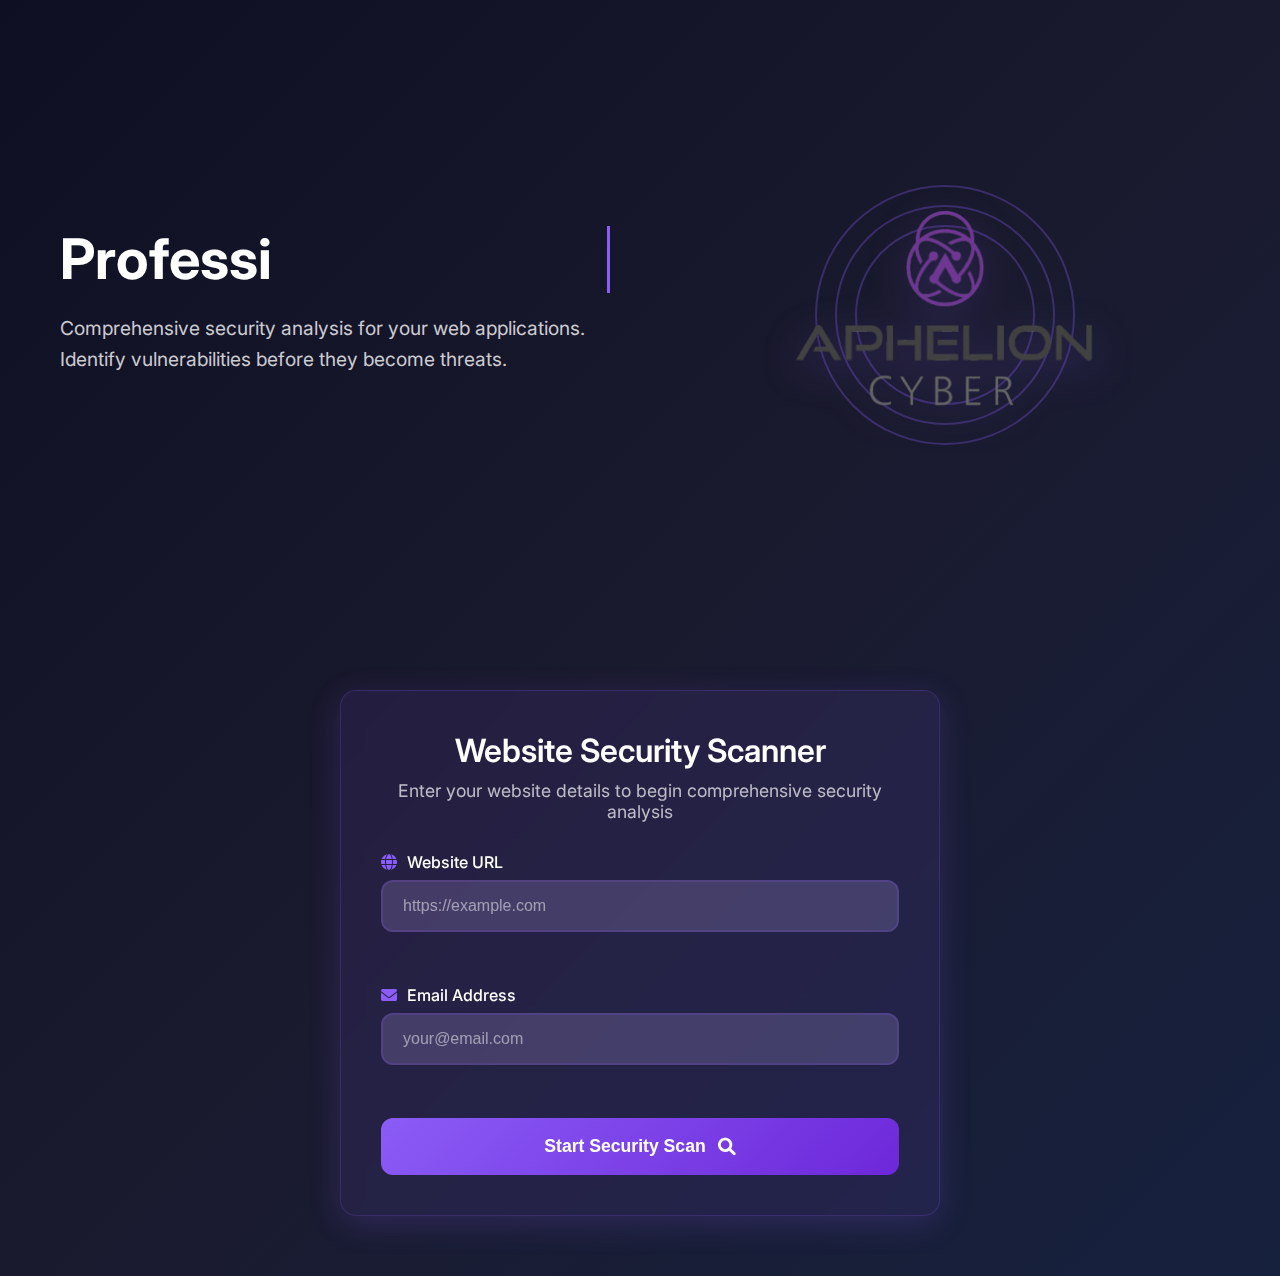
<file: index.html>
<!DOCTYPE html>
<html lang="en">
<head>
    <meta charset="UTF-8">
    <meta name="viewport" content="width=device-width, initial-scale=1.0">
    <title>aphelioncyber - Website Security Scanner</title>
    <link rel="stylesheet" href="styles.css">
    <link href="https://cdnjs.cloudflare.com/ajax/libs/font-awesome/6.0.0/css/all.min.css" rel="stylesheet">
    <link href="https://fonts.googleapis.com/css2?family=Inter:wght@300;400;500;600;700&display=swap" rel="stylesheet">
</head>
<body>
    <div class="container">
        <!-- Header Section -->
        <!-- <header class="header"> -->
            <!-- <div class="logo">
                <i class="fas fa-shield-alt"></i>
                <span>aphelioncyber</span>
            </div> -->
            <nav class="nav">
                <!-- <a href="#scanner">Scanner</a> -->
            </nav>
        </header>

        <!-- Main Content -->
        <main class="main-content">
            <!-- Hero Section -->
            <section class="hero">
                <div class="hero-content">
                    <h1 class="typing-text" id="mainHeading"></h1>
                    <p class="hero-subtitle">Comprehensive security analysis for your web applications. Identify vulnerabilities before they become threats.</p>
                </div>
                <div class="hero-visual">
                    <div class="shield-container">
                        <img src="HQ-removebg-preview.png" class="shield-icon" alt="Aphelion Cyber Logo">
                        <div class="shield-rings">
                            <div class="ring ring-1"></div>
                            <div class="ring ring-2"></div>
                            <div class="ring ring-3"></div>
                        </div>
                    </div>
                </div>
            </section>

            <!-- Scanner Section -->
            <section class="scanner-section" id="scanner">
                <div class="glass-card scanner-card">
                    <div class="card-header">
                        <h2>Website Security Scanner</h2>
                        <p>Enter your website details to begin comprehensive security analysis</p>
                    </div>
                    
                    <form id="scannerForm" class="scanner-form">
                        <div class="form-group">
                            <label for="websiteUrl">
                                <i class="fas fa-globe"></i>
                                Website URL
                            </label>
                            <input 
                                type="url" 
                                id="websiteUrl" 
                                name="websiteUrl" 
                                placeholder="https://example.com"
                                required
                            >
                            <div class="error-message" id="urlError"></div>
                        </div>

                        <div class="form-group">
                            <label for="email">
                                <i class="fas fa-envelope"></i>
                                Email Address
                            </label>
                            <input 
                                type="email" 
                                id="email" 
                                name="email" 
                                placeholder="your@email.com"
                                required
                            >
                            <div class="error-message" id="emailError"></div>
                        </div>

                        <button type="submit" class="scan-button" id="scanButton">
                            <span class="button-text">Start Security Scan</span>
                            <i class="fas fa-search"></i>
                        </button>
                    </form>
                </div>

                <!-- Progress Section -->
                <div class="glass-card progress-card hidden" id="progressCard">
                    <div class="progress-header">
                        <h3>Scanning in Progress</h3>
                        <p>Analyzing your website's security posture...</p>
                    </div>
                    
                    <div class="progress-container">
                        <div class="progress-bar">
                            <div class="progress-fill" id="progressFill"></div>
                        </div>
                        <div class="progress-percentage" id="progressPercentage">0%</div>
                    </div>
                    
                    <div class="scan-status">
                        <div class="status-item active" id="currentStatus">
                            <i class="fas fa-spinner fa-spin"></i>
                            <span id="statusText">Initializing scan...</span>
                        </div>
                    </div>
                    
                    <div class="scan-steps">
                        <div class="step" id="step1">
                            <i class="fas fa-circle-notch"></i>
                            <span>Port scanning</span>
                        </div>
                        <div class="step" id="step2">
                            <i class="fas fa-circle-notch"></i>
                            <span>SSL/TLS analysis</span>
                        </div>
                        <div class="step" id="step3">
                            <i class="fas fa-circle-notch"></i>
                            <span>Vulnerability assessment</span>
                        </div>
                        <div class="step" id="step4">
                            <i class="fas fa-circle-notch"></i>
                            <span>Security headers check</span>
                        </div>
                        <div class="step" id="step5">
                            <i class="fas fa-circle-notch"></i>
                            <span>Malware detection</span>
                        </div>
                        <div class="step" id="step6">
                            <i class="fas fa-circle-notch"></i>
                            <span>Generating report</span>
                        </div>
                    </div>
                </div>

                <!-- Results Section -->
                <div class="glass-card results-card hidden" id="resultsCard">
                    <div class="results-header">
                        <h3>Security Analysis Complete</h3>
                        <p>Your comprehensive security report is ready</p>
                    </div>
                    
                     <div class="results-content">
                        <div class="score-section">
                            <div class="score-circle" id="scoreCircle">
                                <div class="score-inner">
                                    <span class="score-value" id="scoreValue">85</span>
                                    <span class="score-label">Security Score</span>
                                </div>
                                <svg class="score-ring" viewBox="0 0 120 120">
                                    <circle cx="60" cy="60" r="50" class="score-background"></circle>
                                    <circle cx="60" cy="60" r="50" class="score-progress" id="scoreProgress"></circle>
                                </svg>
                            </div>
                        </div> 
                        
                         <div class="results-summary">
                             <div class="summary-item">
                                <div class="summary-icon success">
                                    <i class="fas fa-check"></i>
                                </div> 
                                 <div class="summary-content">
                                    <h4>Full Report Will Send at your mail shortly</h4>
                                </div>
                            </div>
                            
                            <!-- <div class="summary-item">
                                <div class="summary-icon warning">
                                    <i class="fas fa-exclamation-triangle"></i>
                                </div>
                                <div class="summary-content">
                                    <h4>Security Headers</h4>
                                    <p>Some headers missing</p>
                                </div>
                            </div>
                            
                            <div class="summary-item">
                                <div class="summary-icon success">
                                    <i class="fas fa-shield-alt"></i>
                                </div>
                                <div class="summary-content">
                                    <h4>Malware Check</h4>
                                    <p>No threats detected</p>
                                </div>
                            </div>
                        </div>
                    </div> -->   
                    
                    <div class="results-actions"> 
                        <!-- <button class="action-button primary" onclick="downloadReport()">
                            <i class="fas fa-download"></i>
                            Download Report
                        </button> -->
                        <button class="action-button secondary" onclick="newScan()">
                            <i class="fas fa-redo"></i>
                            New Scan
                        </button>
                    </div>
                </div>
            </section>
        </main>

        <!-- Footer -->
        <!-- <footer class="footer">
            <div class="footer-content">
                <div class="footer-section">
                    <h4>aphelioncyber</h4>
                    <p>Professional cybersecurity solutions for modern businesses.</p>
                </div>
            </div>
            <div class="footer-bottom">
                <p>&copy; 2024 aphelioncyber. All rights reserved.</p>
            </div>
        </footer> -->
    </div>

    <script src="script.js"></script>
</body>
</html>
</file>
<file: styles.css>
/* Reset and Base Styles */
    * {
        margin: 0;
        padding: 0;
        box-sizing: border-box;
    }
    
    :root {
        --primary-color: #8b5cf6;
        --secondary-color: #6d28d9;
        --success-color: #10b981;
        --warning-color: #f59e0b;
        --error-color: #ef4444;
        --text-primary: #f8fafc;
        --text-secondary: #e2e8f0;
        --text-muted: #94a3b8;
        --background: linear-gradient(135deg, #0f0f23 0%, #1a1a2e 50%, #16213e 100%);
        --glass-bg: rgba(139, 92, 246, 0.1);
        --glass-border: rgba(139, 92, 246, 0.2);
        --shadow-light: 0 8px 32px rgba(139, 92, 246, 0.2);
        --shadow-medium: 0 15px 35px rgba(139, 92, 246, 0.3);
        --border-radius: 16px;
        --transition: all 0.3s cubic-bezier(0.4, 0, 0.2, 1);
    }
    
    body {
        font-family: 'Inter', sans-serif;
        background: var(--background);
        min-height: 100vh;
        color: var(--text-primary);
        overflow-x: hidden;
    }
    
    .container {
        max-width: 1200px;
        margin: 0 auto;
        padding: 0 20px;
    }
    
    /* Header Styles */
    .header {
        display: flex;
        justify-content: space-between;
        align-items: center;
        padding: 20px 0;
        backdrop-filter: blur(10px);
        background: var(--glass-bg);
        border-bottom: 1px solid var(--glass-border);
        position: sticky;
        top: 0;
        z-index: 100;
    }
    
    .logo {
        display: flex;
        align-items: center;
        gap: 12px;
        font-size: 24px;
        font-weight: 700;
        color: white;
    }
    
    .logo-image {
        height: 40px;
        width: auto;
    }
    
    .nav {
        display: flex;
        gap: 30px;
    }
    
    .nav a {
        color: rgba(255, 255, 255, 0.9);
        text-decoration: none;
        font-weight: 500;
        transition: var(--transition);
        position: relative;
    }
    
    .nav a:hover {
        color: white;
        transform: translateY(-2px);
    }
    
    .nav a::after {
        content: '';
        position: absolute;
        bottom: -5px;
        left: 0;
        width: 0;
        height: 2px;
        background: var(--primary-color);
        transition: var(--transition);
    }
    
    .nav a:hover::after {
        width: 100%;
    }
    
    /* Hero Section */
    .hero {
        display: grid;
        grid-template-columns: 1fr 1fr;
        gap: 60px;
        align-items: center;
        padding: 80px 0;
        min-height: 70vh;
    }
    
    .hero-content h1 {
        font-size: 3.5rem;
        font-weight: 700;
        color: white;
        line-height: 1.2;
        margin-bottom: 20px;
    }
    
    .typing-text {
        border-right: 3px solid var(--primary-color);
        animation: blink 1s infinite;
    }
    
    @keyframes blink {
        0%, 50% { border-color: var(--primary-color); }
        51%, 100% { border-color: transparent; }
    }
    
    .hero-subtitle {
        font-size: 1.2rem;
        color: rgba(255, 255, 255, 0.8);
        line-height: 1.6;
        margin-bottom: 30px;
    }
    
    .hero-visual {
        display: flex;
        justify-content: center;
        align-items: center;
    }
    
    .shield-container {
        position: relative;
        animation: float 6s ease-in-out infinite;
    }
    
    @keyframes float {
        0%, 100% { transform: translateY(0px); }
        50% { transform: translateY(-20px); }
    }
    
    .shield-icon {
        width: 300px; /* Increased from 120px */
        height: auto;
        position: relative;
        z-index: 2;
        filter: drop-shadow(0 10px 20px rgba(139, 92, 246, 0.3));
    }
    
    .shield-rings {
        color: #f8fafc;
        position: absolute;
        top: 50%;
        left: 50%;
        transform: translate(-50%, -50%);
    }
    
    .ring {
        color: #f8fafc;
        position: absolute;
        border: 2px solid rgba(139, 92, 246, 0.3);
        border-radius: 50%;
        animation: pulse 3s ease-in-out infinite;
    }
    
    .ring-1 {
        color: #f8fafc;
        width: 180px;
        height: 180px;
        top: -90px;
        left: -90px;
        animation-delay: 0s;
    }
    
    .ring-2 {
        color: #f8fafc;
        width: 220px;
        height: 220px;
        top: -110px;
        left: -110px;
        animation-delay: 1s;
    }
    
    .ring-3 {
        color: #f8fafc;
        width: 260px;
        height: 260px;
        top: -130px;
        left: -130px;
        animation-delay: 2s;
    }
    
    @keyframes pulse {
        0%, 100% { 
            transform: scale(1);
            opacity: 0.3;
        }
        50% { 
            transform: scale(1.1);
            opacity: 0.1;
        }
    }
    
    /* Glass Card Styles */
    .glass-card {
        background: var(--glass-bg);
        backdrop-filter: blur(10px);
        border: 1px solid var(--glass-border);
        border-radius: var(--border-radius);
        padding: 40px;
        box-shadow: var(--shadow-light);
        transition: var(--transition);
        animation: slideInUp 0.6s ease-out;
    }
    
    .glass-card:hover {
        transform: translateY(-5px);
        box-shadow: var(--shadow-medium);
    }
    
    @keyframes slideInUp {
        from {
            opacity: 0;
            transform: translateY(30px);
        }
        to {
            opacity: 1;
            transform: translateY(0);
        }
    }
    
    /* Scanner Section */
    .scanner-section {
        padding: 60px 0;
        display: flex;
        flex-direction: column;
        gap: 30px;
    }
    
    .scanner-card {
        max-width: 600px;
        margin: 0 auto;
        width: 100%;
    }
    
    .card-header {
        text-align: center;
        margin-bottom: 30px;
    }
    
    .card-header h2 {
        font-size: 2rem;
        font-weight: 600;
        color: white;
        margin-bottom: 10px;
    }
    
    .card-header p {
        color: rgba(255, 255, 255, 0.7);
        font-size: 1.1rem;
    }
    
    /* Form Styles */
    .scanner-form {
        display: flex;
        flex-direction: column;
        gap: 25px;
    }
    
    .form-group {
        display: flex;
        flex-direction: column;
        gap: 8px;
    }
    
    .form-group label {
        display: flex;
        align-items: center;
        gap: 10px;
        font-weight: 500;
        color: white;
        font-size: 1rem;
    }
    
    .form-group label i {
        color: var(--primary-color);
    }
    
    .form-group input {
        padding: 15px 20px;
        border: 2px solid var(--glass-border);
        border-radius: 12px;
        background: rgba(255, 255, 255, 0.1);
        backdrop-filter: blur(10px);
        color: white;
        font-size: 1rem;
        transition: var(--transition);
    }
    
    .form-group input::placeholder {
        color: rgba(255, 255, 255, 0.5);
    }
    
    .form-group input:focus {
        outline: none;
        border-color: var(--primary-color);
        box-shadow: 0 0 0 3px rgba(59, 130, 246, 0.1);
        transform: translateY(-2px);
    }
    
    .error-message {
        color: var(--error-color);
        font-size: 0.875rem;
        min-height: 20px;
    }
    
    /* Button Styles */
    .scan-button {
        display: flex;
        align-items: center;
        justify-content: center;
        gap: 12px;
        padding: 18px 30px;
        background: linear-gradient(135deg, var(--primary-color), var(--secondary-color));
        color: white;
        border: none;
        border-radius: 12px;
        font-size: 1.1rem;
        font-weight: 600;
        cursor: pointer;
        transition: var(--transition);
        position: relative;
        overflow: hidden;
    }
    
    .scan-button:hover {
        transform: translateY(-3px);
        box-shadow: 0 15px 35px rgba(139, 92, 246, 0.4);
    }
    
    .scan-button:active {
        transform: translateY(-1px);
    }
    
    .scan-button::before {
        content: '';
        position: absolute;
        top: 0;
        left: -100%;
        width: 100%;
        height: 100%;
        background: linear-gradient(90deg, transparent, rgba(255, 255, 255, 0.2), transparent);
        transition: left 0.5s;
    }
    
    .scan-button:hover::before {
        left: 100%;
    }
    
    /* Progress Card */
    .progress-card {
        max-width: 800px;
        margin: 0 auto;
        width: 100%;
    }
    
    .progress-header {
        text-align: center;
        margin-bottom: 30px;
    }
    
    .progress-header h3 {
        font-size: 1.8rem;
        font-weight: 600;
        color: white;
        margin-bottom: 10px;
    }
    
    .progress-header p {
        color: rgba(255, 255, 255, 0.7);
    }
    
    .progress-container {
        display: flex;
        align-items: center;
        gap: 20px;
        margin-bottom: 30px;
    }
    
    .progress-bar {
        flex: 1;
        height: 8px;
        background: rgba(255, 255, 255, 0.1);
        border-radius: 4px;
        overflow: hidden;
    }
    
    .progress-fill {
        height: 100%;
        background: linear-gradient(90deg, var(--primary-color), var(--success-color));
        border-radius: 4px;
        transition: width 0.3s ease;
        width: 0%;
    }
    
    .progress-percentage {
        font-weight: 600;
        color: white;
        font-size: 1.1rem;
        min-width: 50px;
    }
    
    .scan-status {
        text-align: center;
        margin-bottom: 30px;
    }
    
    .status-item {
        display: flex;
        align-items: center;
        justify-content: center;
        gap: 12px;
        color: white;
        font-size: 1.1rem;
        font-weight: 500;
    }
    
    .scan-steps {
        display: grid;
        grid-template-columns: repeat(auto-fit, minmax(200px, 1fr));
        gap: 20px;
    }
    
    .step {
        display: flex;
        align-items: center;
        gap: 12px;
        padding: 15px;
        background: rgba(255, 255, 255, 0.05);
        border-radius: 8px;
        color: rgba(255, 255, 255, 0.6);
        transition: var(--transition);
    }
    
    .step.active {
        color: white;
        background: rgba(139, 92, 246, 0.2);
        border: 1px solid rgba(139, 92, 246, 0.3);
    }
    
    .step.completed {
        color: var(--success-color);
        background: rgba(16, 185, 129, 0.1);
        border: 1px solid rgba(16, 185, 129, 0.3);
    }
    
    .step.completed i {
        animation: none;
    }
    
    .step i {
        animation: spin 1s linear infinite;
    }
    
    @keyframes spin {
        0% { transform: rotate(0deg); }
        100% { transform: rotate(360deg); }
    }
    
    /* Results Card */
    .results-card {
        max-width: 800px;
        margin: 0 auto;
        width: 100%;
    }
    
    .results-header {
        text-align: center;
        margin-bottom: 40px;
    }
    
    .results-header h3 {
        font-size: 1.8rem;
        font-weight: 600;
        color: white;
        margin-bottom: 10px;
    }
    
    .results-header p {
        color: rgba(255, 255, 255, 0.7);
    }
    
    .results-content {
        display: grid;
        grid-template-columns: 1fr 2fr;
        gap: 40px;
        margin-bottom: 40px;
    }
    
    .score-section {
        display: flex;
        justify-content: center;
        align-items: center;
    }
    
    .score-circle {
        position: relative;
        width: 200px;
        height: 200px;
        display: flex;
        align-items: center;
        justify-content: center;
    }
    
    .score-inner {
        display: flex;
        flex-direction: column;
        align-items: center;
        text-align: center;
        z-index: 2;
    }
    
    .score-value {
        font-size: 3rem;
        font-weight: 700;
        color: white;
        line-height: 1;
    }
    
    .score-label {
        font-size: 0.9rem;
        color: rgba(255, 255, 255, 0.7);
        margin-top: 5px;
    }
    
    .score-ring {
        position: absolute;
        top: 0;
        left: 0;
        width: 100%;
        height: 100%;
        transform: rotate(-90deg);
    }
    
    .score-background {
        fill: none;
        stroke: rgba(255, 255, 255, 0.1);
        stroke-width: 8;
    }
    
    .score-progress {
        fill: none;
        stroke: var(--success-color);
        stroke-width: 8;
        stroke-linecap: round;
        stroke-dasharray: 314;
        stroke-dashoffset: 314;
        animation: scoreAnimation 2s ease-out forwards;
    }
    
    @keyframes scoreAnimation {
        to {
            stroke-dashoffset: 62.8; /* 314 - (314 * 0.8) for 80% */
        }
    }
    
    .results-summary {
        display: flex;
        flex-direction: column;
        gap: 20px;
    }
    
    .summary-item {
        display: flex;
        align-items: center;
        gap: 15px;
        padding: 20px;
        background: rgba(255, 255, 255, 0.05);
        border-radius: 12px;
        transition: var(--transition);
    }
    
    .summary-item:hover {
        transform: translateX(10px);
        background: rgba(255, 255, 255, 0.08);
    }
    
    .summary-icon {
        width: 50px;
        height: 50px;
        border-radius: 50%;
        display: flex;
        align-items: center;
        justify-content: center;
        font-size: 1.2rem;
    }
    
    .summary-icon.success {
        background: rgba(16, 185, 129, 0.2);
        color: var(--success-color);
    }
    
    .summary-icon.warning {
        background: rgba(245, 158, 11, 0.2);
        color: var(--warning-color);
    }
    
    .summary-content h4 {
        color: white;
        font-weight: 600;
        margin-bottom: 5px;
    }
    
    .summary-content p {
        color: rgba(255, 255, 255, 0.7);
        font-size: 0.9rem;
    }
    
    .results-actions {
        display: flex;
        gap: 15px;
        justify-content: center;
    }
    
    .action-button {
        display: flex;
        align-items: center;
        gap: 10px;
        padding: 15px 25px;
        border: none;
        border-radius: 10px;
        font-weight: 600;
        cursor: pointer;
        transition: var(--transition);
        text-decoration: none;
    }
    
    .action-button.primary {
        background: var(--primary-color);
        color: white;
    }
    
    .action-button.secondary {
        background: rgba(255, 255, 255, 0.1);
        color: white;
        border: 1px solid var(--glass-border);
    }
    
    .action-button:hover {
        transform: translateY(-3px);
        box-shadow: 0 10px 25px rgba(0, 0, 0, 0.2);
    }
    
    /* Footer */
    .footer {
        margin-top: 100px;
        background: rgba(0, 0, 0, 0.2);
        backdrop-filter: blur(10px);
        padding: 40px 0 20px;
    }
    
    .footer-content {
        display: grid;
        grid-template-columns: repeat(auto-fit, minmax(250px, 1fr));
        gap: 30px;
        margin-bottom: 30px;
    }
    
    .footer-section h4 {
        color: white;
        font-weight: 600;
        margin-bottom: 15px;
    }
    
    .footer-section p,
    .footer-section li {
        color: rgba(255, 255, 255, 0.7);
        line-height: 1.6;
        margin-bottom: 8px;
    }
    
    .footer-section ul {
        list-style: none;
    }
    
    .footer-bottom {
        text-align: center;
        padding-top: 20px;
        border-top: 1px solid var(--glass-border);
        color: rgba(255, 255, 255, 0.7);
    }
    
    /* Utility Classes */
    .hidden {
        display: none !important;
    }
    
    .fade-in {
        animation: fadeIn 0.5s ease-out;
    }
    
    @keyframes fadeIn {
        from { opacity: 0; }
        to { opacity: 1; }
    }
    
    /* Responsive Design */
    @media (max-width: 768px) {
        .container {
            padding: 0 15px;
        }
        
        .hero {
            grid-template-columns: 1fr;
            text-align: center;
            padding: 30px 0;
            gap: 30px;
        }
        
        .hero-content h1 {
            font-size: 2.2rem;
            line-height: 1.3;
        }

        .hero-subtitle {
            font-size: 1rem;
        }

        .shield-icon {
            width: 220px;
        }

        .ring-1 {
            width: 140px;
            height: 140px;
            top: -70px;
            left: -70px;
        }

        .ring-2 {
            width: 180px;
            height: 180px;
            top: -90px;
            left: -90px;
        }

        .ring-3 {
            width: 220px;
            height: 220px;
            top: -110px;
            left: -110px;
        }
        
        .glass-card {
            padding: 25px;
        }

        .card-header h2 {
            font-size: 1.8rem;
        }

        .card-header p {
            font-size: 1rem;
        }
        
        .results-content {
            grid-template-columns: 1fr;
            gap: 25px;
        }
        
        .scan-steps {
            grid-template-columns: 1fr;
        }

        .step {
            padding: 12px;
            font-size: 0.9rem;
        }
        
        .results-actions {
            flex-direction: column;
            gap: 12px;
        }

        .action-button {
            width: 100%;
            justify-content: center;
        }
    }
    
    @media (max-width: 480px) {
        .hero-content h1 {
            font-size: 1.8rem;
        }

        .shield-icon {
            width: 180px;
        }

        .ring-1 {
            width: 120px;
            height: 120px;
            top: -60px;
            left: -60px;
        }

        .ring-2 {
            width: 150px;
            height: 150px;
            top: -75px;
            left: -75px;
        }

        .ring-3 {
            width: 180px;
            height: 180px;
            top: -90px;
            left: -90px;
        }
        
        .glass-card {
            padding: 20px;
        }

        .card-header h2 {
            font-size: 1.5rem;
        }

        .form-group label {
            font-size: 0.9rem;
        }

        .form-group input {
            font-size: 0.9rem;
            padding: 12px 16px;
        }

        .scan-button {
            font-size: 0.95rem;
            padding: 14px 20px;
        }

        .progress-percentage {
            font-size: 0.9rem;
        }

        .status-item {
            font-size: 0.9rem;
        }

        .step {
            padding: 10px;
            font-size: 0.85rem;
        }

        .score-circle {
            width: 140px;
            height: 140px;
        }

        .score-value {
            font-size: 2rem;
        }

        .score-label {
            font-size: 0.8rem;
        }

        .summary-content h4 {
            font-size: 0.95rem;
        }

        .summary-content p {
            font-size: 0.85rem;
        }
    }
    
    .footer-content {
        display: grid;
        grid-template-columns: 1fr;
        text-align: center;
    }
    
    .nav {
        gap: 20px;
    }
    
    .footer-content {
        grid-template-columns: 1fr;
        text-align: center;
    }
    
    .footer-section h4 {
        color: white;
        font-weight: 600;
        margin-bottom: 15px;
    }
    
    .footer-section p,
    .footer-section li {
        color: rgba(255, 255, 255, 0.7);
        line-height: 1.6;
        margin-bottom: 8px;
    }
    
    .footer-section ul {
        list-style: none;
    }
    
    .footer-bottom {
        text-align: center;
        padding-top: 20px;
        border-top: 1px solid var(--glass-border);
        color: rgba(255, 255, 255, 0.7);
    }
    
    /* Utility Classes */
    .hidden {
        display: none !important;
    }
    
    .fade-in {
        animation: fadeIn 0.5s ease-out;
    }
    
    @keyframes fadeIn {
        from { opacity: 0; }
        to { opacity: 1; }
    }
    
    /* Responsive Design */
    @media (max-width: 768px) {
        .container {
            padding: 0 15px;
        }
        
        .header {
            flex-direction: column;
            gap: 20px;
            padding: 15px 0;
        }
        
        .hero {
            grid-template-columns: 1fr;
            text-align: center;
            padding: 40px 0;
            gap: 40px;
        }
        
        .hero-content h1 {
            font-size: 2.5rem;
        }
        
        .glass-card {
            padding: 25px;
        }
        
        .results-content {
            grid-template-columns: 1fr;
            gap: 30px;
        }
        
        .scan-steps {
            grid-template-columns: 1fr;
        }
        
        .results-actions {
            flex-direction: column;
        }
        
        .footer-content {
            grid-template-columns: 1fr;
            text-align: center;
        }
        
        .nav {
            gap: 20px;
        }
    }
    
    @media (max-width: 480px) {
        .hero-content h1 {
            font-size: 2rem;
        }
        
        .score-circle {
            width: 150px;
            height: 150px;
        }
        
        .score-value {
            font-size: 2.5rem;
        }
        
        .glass-card {
            padding: 20px;
        }
    }
</file>
